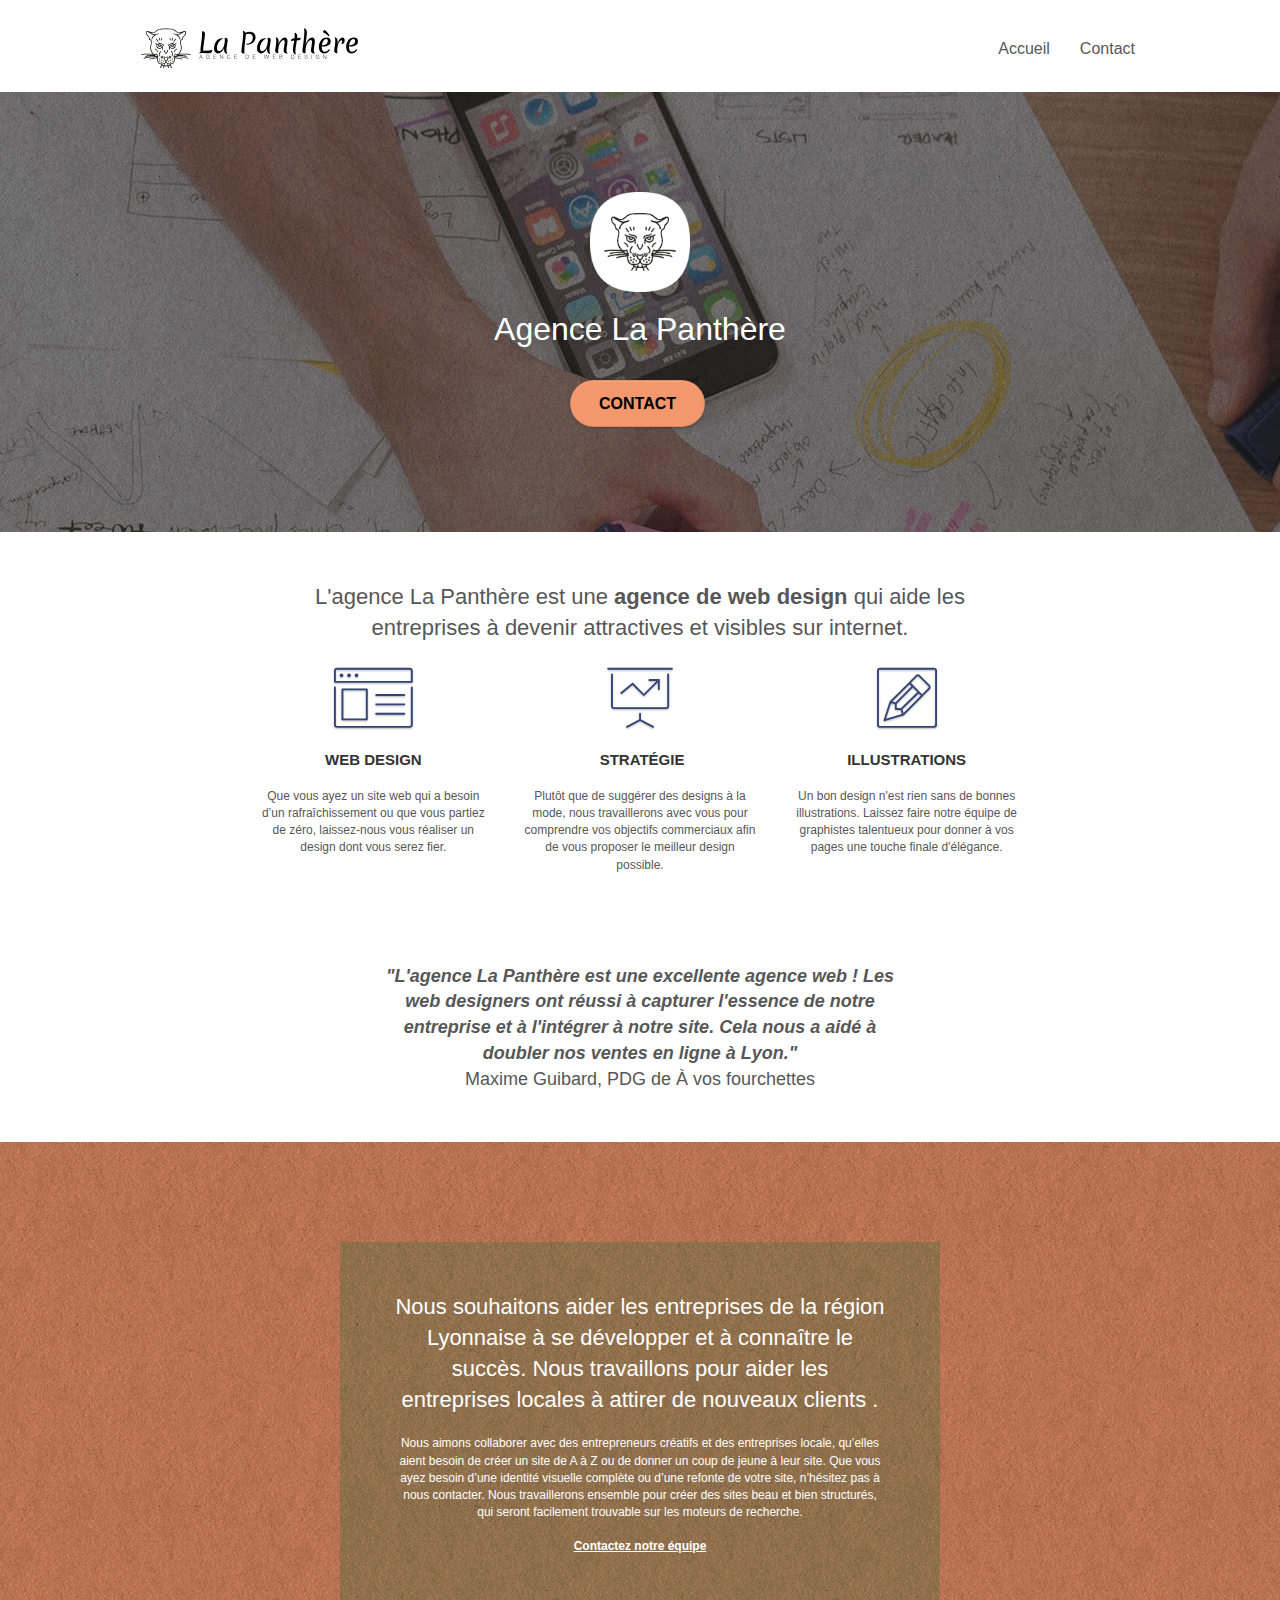
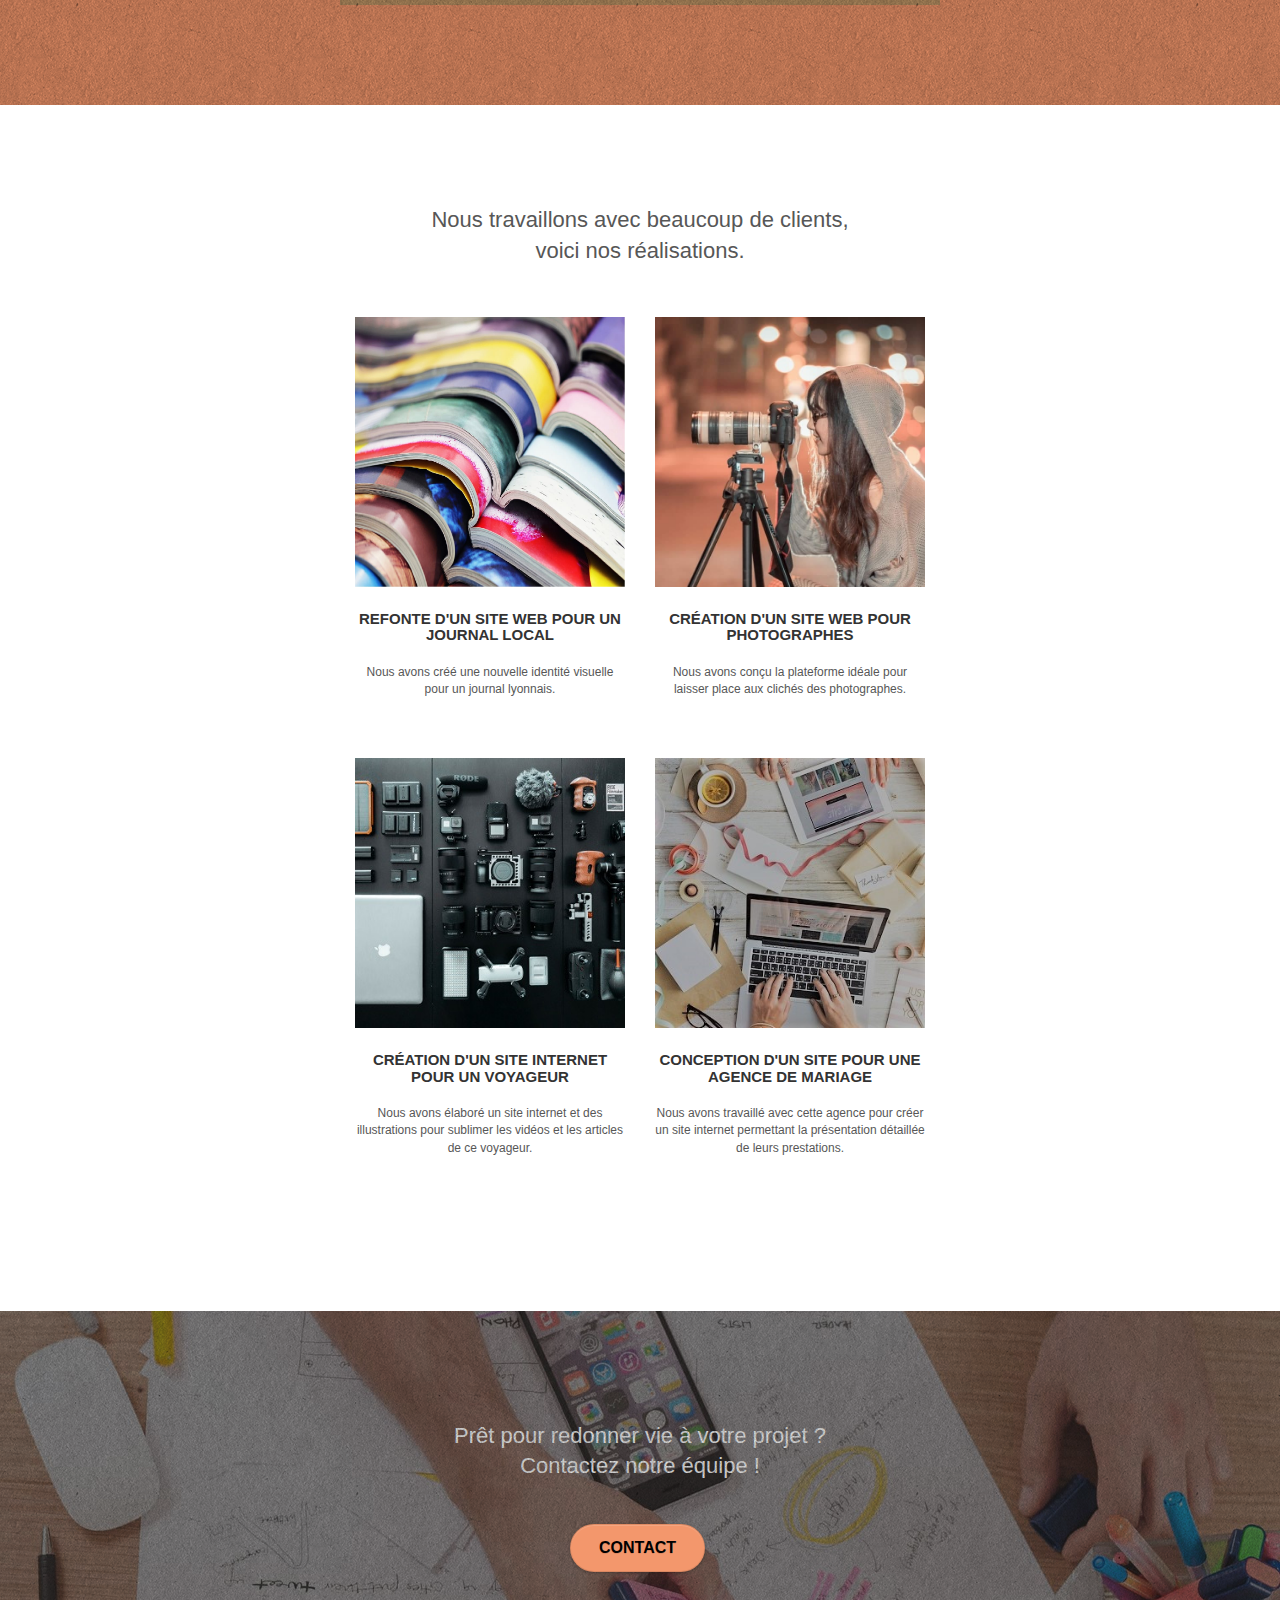
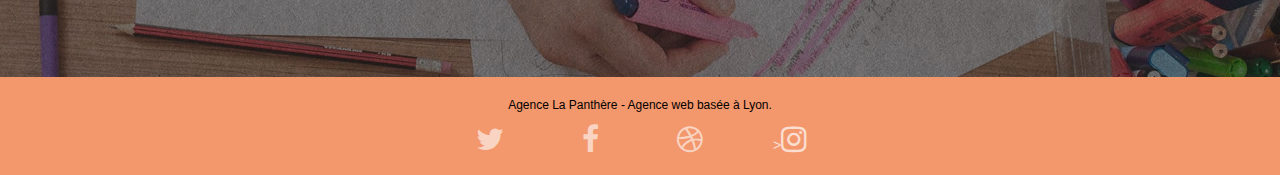
<file: index.html>
<!doctype html>
<html lang="fr">

<head>
	<meta charset="utf-8">
	<meta name="description"
		content="Agence la Panthère, Agence design à Paris qui aide les entreprises devenir attractives et visibles sur internet.">
	<meta name="viewport" content="width=device-width, initial-scale=1.0, viewport-fit=cover">
	<link rel="shortcut icon" type="image/png" href="favicon.jpg">

	<link rel="stylesheet" type="text/css" href="./css/bootstrap.css">
	<link rel="stylesheet" type="text/css" href="style.css">
	<link rel="stylesheet" type="text/css" href="./css/font-awesome.css">
	<link rel="stylesheet" type="text/css" href="./css/et-line.css">


	<script src="./js/jquery-2.1.0.js"></script>
	<script src="./js/bootstrap.js"></script>
	<script src="./js/blocs.js"></script>
	<script src="./js/jquery.touchSwipe.js" defer></script>
	<script src="./js/gmaps.js"></script>


	<title>Agence la Panthère</title>


	<!-- Analytics -->

	<!-- Analytics END -->

</head>

<body>
	<!-- Principal cwonteneur -->
	<main class="page-container">

		<!-- bloc-0 -->
		<header class="bloc bgc-white l-bloc " id="bloc-0">
			<div class="container bloc-sm">

				<nav class="navbar row">
					<div class="navbar-header">
						<a class="navbar-brand" href="index.html"><img src="img/agence-la-panthere-monochrome.svg"
								alt="Logo la Panthère" height="40" /></a>
						<button id="nav-toggle" type="button" class="ui-navbar-toggle navbar-toggle"
							data-toggle="collapse" data-target=".navbar-1">
							<span class="sr-only">Toggle navigation</span><span class="icon-bar"></span><span
								class="icon-bar"></span><span class="icon-bar"></span>
						</button>
					</div>
					<div class="collapse navbar-collapse navbar-1 special-dropdown-nav">
						<ul class="site-navigation nav navbar-nav">
							<li>
								<a href="index.html">Accueil</a>
							</li>
							<li>
								<a href="contact.html">Contact</a>
							</li>
						</ul>
					</div>
				</nav>
			</div>
		</header>
		<!-- bloc-0 END -->

		<!-- bloc-1-presentation -->
		<section class="bloc bgc-dark-slate-blue bg-banniere d-bloc bg-t-edge bloc-bg-texture texture-paper b-parallax"
			id="bloc-1-hero">
			<div class="container bloc-lg">
				<div class="row tight-width-whitespace">
					<div class="col-sm-12">
						<img src="img/logo.png" class="center-block image-resize-mode" width="100"
							alt="Logo la Panthère" />
						<h1 class="text-center hero-bloc-text tc-white ">
							Agence La Panthère
						</h1>
						<div class="text-center">
							<a href="contact.html" class="btn btn-lg btn-clean btn-rd cta-hero btn-atomic-tangerine"
								id="cta-hero">Contact</a>
						</div>
					</div>
				</div>
			</div>
		</section>
		<!-- bloc-1-presentation END -->

		<!-- bloc-2-services -->
		<section class="bloc bgc-white l-bloc" id="bloc-2-services">
			<div class="container bloc-md">
				<div class="row">
					<div class="col-sm-12 text-center">
						<h2 class="servicesH2">
							L'agence La Panthère est une <strong>agence de web design</strong> qui aide les entreprises
							à devenir attractives et visibles sur internet.
						</h2>

					</div>
				</div>
				<div class="row voffset-lg med-width-whitespace">
					<div class="col-sm-4">
						<div class="text-center">
							<span class="et-icon-browser sm-shadow icon-dark-slate-blue icons icon-lg"></span>
						</div>
						<h3 class="mg-md text-center">
							Web design
						</h3>
						<p class="text-center ">
							Que vous ayez un site web qui a besoin d&rsquo;un rafraîchissement ou que vous partiez de
							zéro, laissez-nous vous réaliser un design dont vous serez fier.
						</p>
					</div>
					<div class="col-sm-4">
						<div class="text-center">
							<span class="et-icon-presentation sm-shadow icon-dark-slate-blue icons icon-lg"></span>
						</div>
						<h3 class="mg-md text-center">
							&nbsp;Stratégie
						</h3>
						<p class="text-center ">
							Plutôt que de suggérer des designs à la mode, nous travaillerons avec vous pour comprendre
							vos objectifs commerciaux afin de vous proposer le meilleur design possible.<br>
						</p>
					</div>
					<div class="col-sm-4">
						<div class="text-center">
							<span class="et-icon-edit sm-shadow icon-dark-slate-blue icons icon-lg"></span>
						</div>
						<h3 class="mg-md text-center">
							Illustrations
						</h3>
						<p class="text-center ">
							Un bon design n'est rien sans de bonnes illustrations. Laissez faire notre équipe de
							graphistes talentueux pour donner à vos pages une touche finale d'élégance.
						</p>
					</div>
				</div>
				<div class="row voffset-lg voffset">
					<div class="col-xs-12 col-md-8 col-md-offset-2 text-center">
						<p class="citation">
							<span>
								"L'agence La Panthère est une excellente agence web !
								Les web designers ont réussi à capturer l'essence de
								notre entreprise et à l'intégrer à notre site.
								Cela nous a aidé à doubler nos ventes en ligne à Lyon."</span> <br>
							Maxime Guibard, PDG de À vos fourchettes
						</p>
					</div>
				</div>
			</div>
		</section>
		<!-- bloc-2-services END -->

		<!-- bloc-3-what-i-do -->
		<section
			class="bloc tc-white bgc-atomic-tangerine bg-presentation d-bloc bloc-bg-texture texture-paper b-parallax"
			id="bloc-3-what-i-do">
			<div class="container bloc-lg">
				<div class="row tight-width-whitespace black-background">
					<div class="col-sm-12">
						<h2 class="mg-md text-center tc-white">
							Nous souhaitons aider les entreprises de la région Lyonnaise à se développer et à connaître
							le succès. Nous travaillons pour aider les entreprises locales à attirer de nouveaux clients
							.<br>
						</h2>
						<p class="text-center white">
							Nous aimons collaborer avec des entrepreneurs créatifs et des entreprises locale, qu’elles
							aient besoin de créer un site de A à Z ou de donner un coup de jeune à leur site. Que vous
							ayez besoin d’une identité visuelle complète ou d’une refonte de votre site, n’hésitez pas à
							nous contacter. Nous travaillerons ensemble pour créer des sites beau et bien structurés,
							qui seront facilement trouvable sur les moteurs de recherche. <br><br><a
								class="ltc-white bold-link" href="contact.html">Contactez notre équipe</a><br>
						</p>
					</div>
				</div>
			</div>
		</section>
		<!-- bloc-3-what-i-do END -->

		<!-- bloc-4-portfolio -->
		<section class="bloc bgc-white l-bloc" id="bloc-4-portfolio">
			<div class="container bloc-lg">
				<div class="row">
					<div class="col-sm-12 text-center">
						<h2 class="portfolioH2">
							Nous travaillons avec beaucoup de clients, voici nos réalisations.
						</h2>
					</div>
				</div>
				<div class="row tight-width-whitespace portfolio-row">
					<div class="col-sm-6">
						<a href="#" data-lightbox="img/1.jpg" data-gallery-id="gallery-1"
							data-caption="Refonte d'un site web pour un journal local" data-frame="snapshot-lb"><img
								src="img/1.jpg" alt="Image de la refonte d'un site web pour un journal local"
								class="img-responsive portfolio-thumb" /></a>
						<h3 class="mg-md text-center">
							Refonte d'un site web pour un journal local
						</h3>
						<p class="text-center">
							Nous avons créé une nouvelle identité visuelle pour un journal lyonnais.
						</p>
					</div>
					<div class="col-sm-6">
						<a href="#" data-lightbox="img/2.jpg" data-gallery-id="gallery-1"
							data-caption="Création d'un site web pour photographes" data-frame="snapshot-lb"><img
								src="img/2.jpg" class="img-responsive portfolio-thumb"
								alt="Image de la création d'un site web pour photographes" /></a>
						<h3 class="mg-md text-center">
							Création d'un site web pour photographes
						</h3>
						<p class="text-center">
							Nous avons conçu la plateforme idéale pour laisser place aux clichés des photographes.
						</p>
					</div>
				</div>
				<div class="row tight-width-whitespace portfolio-row">
					<div class="col-sm-6">
						<a href="#" data-lightbox="img/3.jpg" data-gallery-id="gallery-1"
							data-caption="Création d'un site internet pour un voyageur" data-frame="snapshot-lb"><img
								src="img/3.jpg" class="img-responsive portfolio-thumb"
								alt="Image de la création d'un site internet pour un voyageur" /></a>
						<h3 class="mg-md text-center">
							Création d'un site internet pour un voyageur
						</h3>
						<p class="text-center">
							Nous avons élaboré un site internet et des illustrations pour sublimer les vidéos et les
							articles de ce voyageur.
						</p>
					</div>
					<div class="col-sm-6">
						<a href="#" data-lightbox="img/4.jpg" data-gallery-id="gallery-1"
							data-caption="Conception d'un site pour une agence de mariage" data-frame="snapshot-lb"><img
								src="img/4.jpg" class="img-responsive portfolio-thumb"
								alt="Image de la création d'un site web pour agence de mariage" /></a>
						<h3 class="mg-md text-center">
							Conception d'un site pour une agence de mariage
						</h3>
						<p class="text-center">
							Nous avons travaillé avec cette agence pour créer un site internet permettant la
							présentation détaillée de leurs prestations.
						</p>
					</div>
				</div>
			</div>
		</section>
		<!-- bloc-4-portfolio END -->

		<!-- bloc-5-cta -->
		<section class="bloc bgc-dark-slate-blue bg-banniere d-bloc bloc-bg-texture texture-paper" id="bloc-5-cta">
			<div class="container bloc-lg">
				<div class="row">
					<h2 class="mg-md text-center tc-white">
						Prêt pour redonner vie à votre projet ?<br>Contactez notre équipe !
					</h2>
					<div class="col-sm-12 text-center">
						<a href="contact.html"
							class="btn btn-atomic-tangerine btn-clean btn-rd btn-lg cta-hero">Contact</a>
					</div>
				</div>
			</div>
		</section>
		<!-- bloc-5-cta END -->

		<!-- Footer - bloc-8 -->
		<footer class="bloc bgc-atomic-tangerine d-bloc" id="bloc-8">
			<div class="container bloc-sm">
				<div class="row">
					<div class="col-sm-12">
						<p class="text-center black">
							Agence La Panthère - Agence web basée à Lyon.<br>
						</p>
						<div class="row row-no-gutters social">
							<div class="col-sm-3">
								<div class="text-center">
									<a class="social" href="index.html" aria-label="Twitter"><span
											class="fa fa-twitter icon-md"></span></a>
								</div>
							</div>
							<div class="col-sm-3">
								<div class="text-center">
									<a class="social" href="index.html" aria-label="Facebook"><span
											class="fa fa-facebook icon-md"></span></a>
								</div>
							</div>
							<div class="col-sm-3">
								<div class="text-center">
									<a class="social" href="index.html" aria-label="Dribbble"><span
											class="fa fa-dribbble icon-md"></span></a>
								</div>
							</div>
							<div class="col-sm-3">
								<div class="text-center">
									<a class="social" href="index.html" aria-label="Instagram"></a>><span
										class="fa fa-instagram icon-md" </span></a>
								</div>
							</div>
						</div>
					</div>
				</div>
			</div>
		</footer>
	</main>
</body>

</html>
</file>
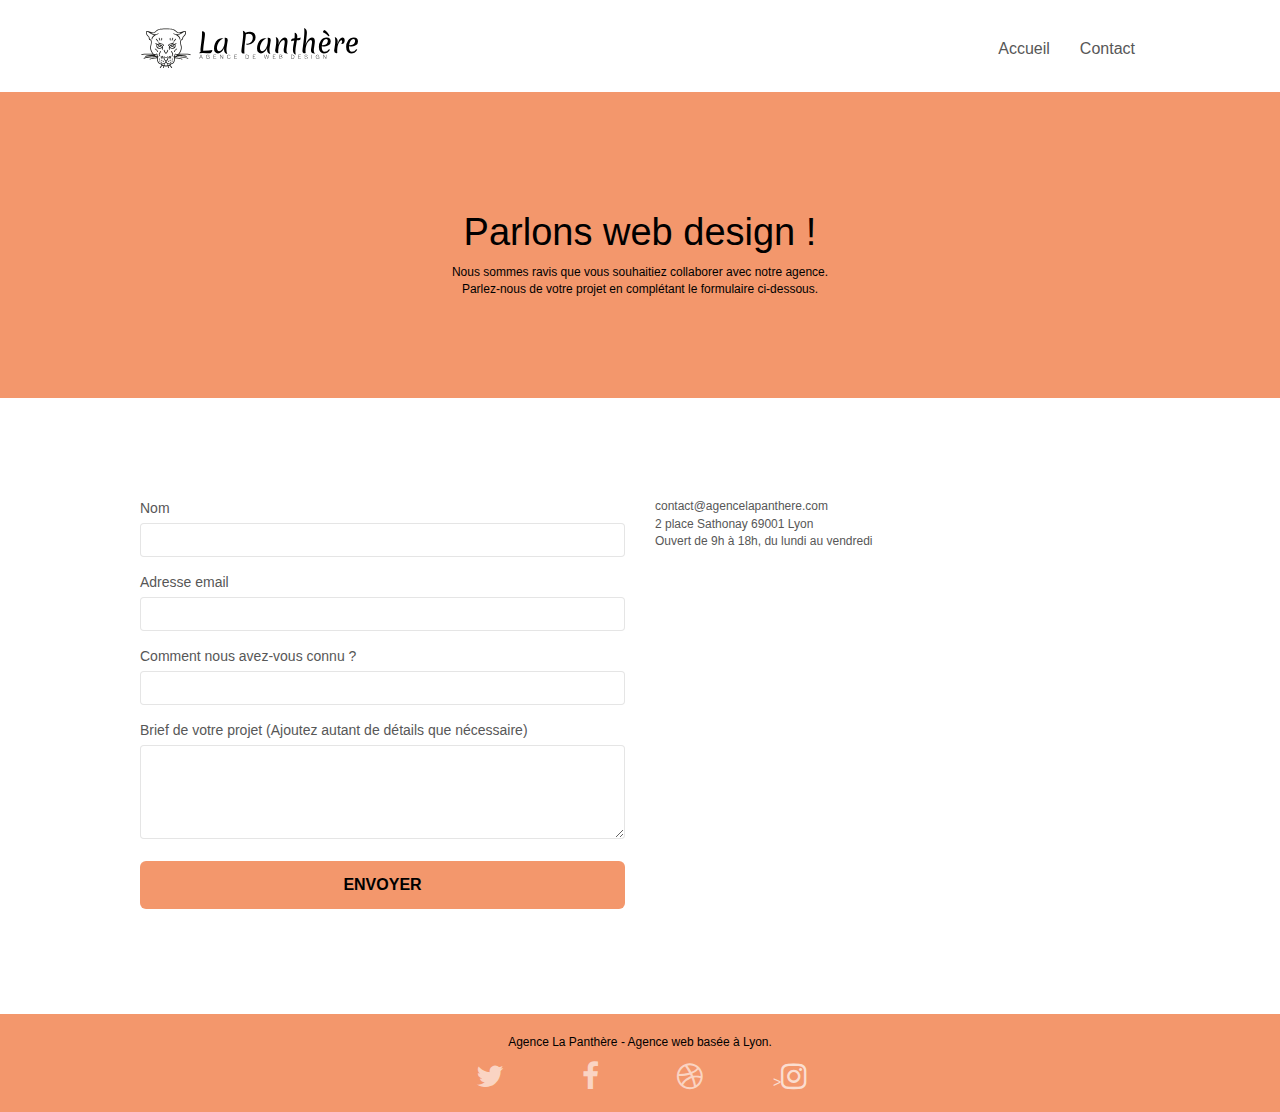
<file: contact.html>
<!doctype html>
<html lang="fr">

<head>
	<meta charset="utf-8">
	<meta name="description" content="">
	<meta name="viewport" content="width=device-width, initial-scale=1.0, viewport-fit=cover">
	<link rel="shortcut icon" type="image/png" href="favicon.jpg">

	<link rel="stylesheet" type="text/css" href="./css/bootstrap.css">
	<link rel="stylesheet" type="text/css" href="style.css">
	<link rel="stylesheet" type="text/css" href="./css/font-awesome.css">
	<link rel="stylesheet" type="text/css" href="./css/et-line.css">


	<script src="./js/jquery-2.1.0.js"></script>
	<script src="./js/bootstrap.js"></script>
	<script src="./js/blocs.js"></script>
	<script src="./js/jquery.touchSwipe.js" defer></script>
	<script src="./js/gmaps.js"></script>
	<title>Contact - Agence la Panthère</title>


	<!-- Analytics -->

	<!-- Analytics END -->

</head>

<body>
	<!-- Principal conteneur -->
	<main class="page-container">

		<!-- bloc-0 -->
		<header class="bloc bgc-white l-bloc " id="bloc-0">
			<div class="container bloc-sm">

				<nav class="navbar row">
					<div class="navbar-header">
						<a class="navbar-brand" href="index.html"><img src="img/agence-la-panthere-monochrome.svg"
								alt="Logo la Panthère" height="40" /></a>
						<button id="nav-toggle" type="button" class="ui-navbar-toggle navbar-toggle"
							data-toggle="collapse" data-target=".navbar-1">
							<span class="sr-only">Toggle navigation</span><span class="icon-bar"></span><span
								class="icon-bar"></span><span class="icon-bar"></span>
						</button>
					</div>
					<div class="collapse navbar-collapse navbar-1 special-dropdown-nav">
						<ul class="site-navigation nav navbar-nav">
							<li>
								<a href="index.html">Accueil</a>
							</li>
							<li>
								<a href="contact.html">Contact</a>
							</li>
						</ul>
					</div>
				</nav>
			</div>
		</header>
		<!-- bloc-0 END -->

		<!-- bloc-6 -->
		<section class="bloc bg-repeat bgc-atomic-tangerine d-bloc bloc-bg-texture" id="bloc-6">
			<div class="container bloc-lg">
				<div class="row">
					<div class="col-sm-12">
						<h1 class="text-center hero-bloc-text black">
							Parlons web design !
						</h1>
						<p class="text-center mg-lg black tight-width-whitespace">
							Nous sommes ravis que vous souhaitiez collaborer avec notre agence.<br>
							Parlez-nous de votre projet en complétant le formulaire ci-dessous.
						</p>
					</div>
				</div>
			</div>
		</section>
		<!-- bloc-6 END -->

		<!-- bloc-7 -->
		<section class="bloc bgc-white l-bloc" id="bloc-7">
			<div class="container bloc-lg">
				<div class="row">
					<div class="col-sm-6">
						<form id="form_1" novalidate success-msg="Your message has been sent."
							fail-msg="Sorry it seems that our mail server is not responding, Sorry for the inconvenience!">
							<div class="form-group">
								<label for="name">
									Nom
								</label>
								<input id="name" class="form-control" required />
							</div>
							<div class="form-group">
								<label for="email">
									Adresse email
								</label>
								<input id="email" class="form-control" type="email" required />
							</div>
							<div class="form-group">
								<label for="input_504">
									Comment nous avez-vous connu ?
								</label>
								<input class="form-control" type="email" required id="input_504" />
							</div>
							<div class="form-group">
								<label for="message">
									Brief de votre projet (Ajoutez autant de détails que nécessaire)<br>
								</label><textarea id="message" class="form-control" rows="4" cols="50"
									required></textarea>
							</div>
							<button class="bloc-button btn btn-lg btn-block cta-hero btn-atomic-tangerine"
								type="submit">
								Envoyer
							</button>
						</form>
					</div>
					<div class="col-sm-6">
						<p>
							contact@agencelapanthere.com<br>2 place Sathonay 69001 Lyon<br>Ouvert de 9h à 18h, du lundi
							au vendredi<br>
						</p>
					</div>
				</div>
			</div>
		</section>
		<!-- bloc-7 END -->

		<!-- ScrollToTop Button -->
		<a class="bloc-button btn btn-d scrollToTop" onclick="scrollToTarget('1')"><span
				class="fa fa-chevron-up"></span></a>
		<!-- ScrollToTop Button END-->


		<!-- Footer - bloc-8 -->
		<footer class="bloc bgc-atomic-tangerine d-bloc" id="bloc-8">
			<div class="container bloc-sm">
				<div class="row">
					<div class="col-sm-12">
						<p class="text-center black">
							Agence La Panthère - Agence web basée à Lyon.<br>
						</p>
						<div class="row row-no-gutters social">
							<div class="col-sm-3">
								<div class="text-center">
									<a class="social" href="index.html" aria-label="Twitter"><span
											class="fa fa-twitter icon-md"></span></a>
								</div>
							</div>
							<div class="col-sm-3">
								<div class="text-center">
									<a class="social" href="index.html" aria-label="Facebook"><span
											class="fa fa-facebook icon-md"></span></a>
								</div>
							</div>
							<div class="col-sm-3">
								<div class="text-center">
									<a class="social" href="index.html" aria-label="Dribbble"><span
											class="fa fa-dribbble icon-md"></span></a>
								</div>
							</div>
							<div class="col-sm-3">
								<div class="text-center">
									<a class="social" href="index.html" aria-label="Instagram"></a>><span
										class="fa fa-instagram icon-md" </span></a>
								</div>
							</div>
						</div>
					</div>
				</div>
			</div>
		</footer>
		<!-- Footer - bloc-8 END -->

	</main>
	<!-- Principal conteneur END -->


</body>

</html>
</file>
<file: style.css>
body {
    margin: 0;
    padding: 0;
    background: #FFF;
    overflow-x: hidden;
    -webkit-font-smoothing: antialiased;
    -moz-osx-font-smoothing: grayscale;
}

a,
button {
    transition: all .3s ease-in-out;
    outline: none !important;
}

a:hover {
    text-decoration: none;
    cursor: pointer;
}

#page-loading-blocs-notifaction {
    position: fixed;
    top: 0;
    bottom: 0;
    width: 100%;
    z-index: 100000;
    background: #FFFFFF url("img/pageload-spinner.gif") no-repeat center center;
}

.bloc {
    width: 100%;
    clear: both;
    background: 50% 50% no-repeat;
    padding: 0 50px;
    -webkit-background-size: cover;
    -moz-background-size: cover;
    -o-background-size: cover;
    background-size: cover;
    position: relative;
}

.bloc .container {
    padding-left: 0;
    padding-right: 0;
}

.bloc-lg {
    padding: 100px 50px;
}

.bloc-md {
    padding: 50px;
}

.bloc-sm {
    padding: 20px 50px;
}

.bg-center,
.bg-l-edge,
.bg-r-edge,
.bg-t-edge,
.bg-b-edge,
.bg-tl-edge,
.bg-bl-edge,
.bg-tr-edge,
.bg-br-edge,
.bg-repeat {
    -webkit-background-size: auto !important;
    -moz-background-size: auto !important;
    -o-background-size: auto !important;
    background-size: auto !important;
}

.bg-repeat {
    background: repeat;
}

.bg-t-edge {
    background: top no-repeat;
}

.bloc-bg-texture::before {
    content: "";
    background-size: 2px 2px;
    position: absolute;
    top: 0;
    bottom: 0;
    left: 0;
    right: 0;
}

.texture-paper::before {
    background: url("img/texture-paper.png");
    background-size: 280px 280px;
}

.b-parallax {
    background-attachment: fixed;
}

.d-bloc {
    color: rgba(255, 255, 255, .7);
}

.d-bloc button:hover {
    color: rgba(255, 255, 255, .9);
}

.d-bloc .icon-round,
.d-bloc .icon-square,
.d-bloc .icon-rounded,
.d-bloc .icon-semi-rounded-a,
.d-bloc .icon-semi-rounded-b {
    border-color: rgba(255, 255, 255, .9);
}

.d-bloc .divider-h span {
    border-color: rgba(255, 255, 255, .2);
}

.d-bloc .a-btn,
.d-bloc .navbar a,
.d-bloc .navbar-brand,
.d-bloc a .icon-sm,
.d-bloc a .icon-md,
.d-bloc a .icon-lg,
.d-bloc a .icon-xl,
.d-bloc h1 a,
.d-bloc h2 a,
.d-bloc h3 a,
.d-bloc h4 a,
.d-bloc h5 a,
.d-bloc h6 a,
.d-bloc p a {
    color: rgba(255, 255, 255, .6);
}

.d-bloc .a-btn:hover,
.d-bloc .navbar a:hover,
.d-bloc .navbar-brand:hover,
.d-bloc a:hover .icon-sm,
.d-bloc a:hover .icon-md,
.d-bloc a:hover .icon-lg,
.d-bloc a:hover .icon-xl,
.d-bloc h1 a:hover,
.d-bloc h2 a:hover,
.d-bloc h3 a:hover,
.d-bloc h4 a:hover,
.d-bloc h5 a:hover,
.d-bloc h6 a:hover,
.d-bloc p a:hover {
    color: rgba(255, 255, 255, 1);
}

.d-bloc .navbar-toggle .icon-bar {
    background: rgba(255, 255, 255, 1);
}

.d-bloc .btn-wire,
.d-bloc .btn-wire:hover {
    color: rgba(255, 255, 255, 1);
    border-color: rgba(255, 255, 255, 1);
}

.d-bloc .panel {
    color: rgba(0, 0, 0, .5);
}

.d-bloc .panel button:hover {
    color: rgba(0, 0, 0, .7);
}

.d-bloc .panel icon {
    border-color: rgba(0, 0, 0, .7);
}

.d-bloc .panel .divider-h span {
    border-color: rgba(0, 0, 0, .1);
}

.d-bloc .panel .a-btn {
    color: rgba(0, 0, 0, .6);
}

.d-bloc .panel .a-btn:hover {
    color: rgba(0, 0, 0, 1);
}

.d-bloc .panel .btn-wire,
.d-bloc .panel .btn-wire:hover {
    color: rgba(0, 0, 0, .7);
    border-color: rgba(0, 0, 0, .3);
}

.d-bloc .panel,
.l-bloc {
    color: rgba(0, 0, 0, .5);
}

.d-bloc .panel button:hover,
.l-bloc button:hover {
    color: rgba(0, 0, 0, .7);
}

.l-bloc .icon-round,
.l-bloc .icon-square,
.l-bloc .icon-rounded,
.l-bloc .icon-semi-rounded-a,
.l-bloc .icon-semi-rounded-b {
    border-color: rgba(0, 0, 0, .7);
}

.d-bloc .panel .divider-h span,
.l-bloc .divider-h span {
    border-color: rgba(0, 0, 0, .1);
}

.d-bloc .panel .a-btn,
.l-bloc .a-btn,
.l-bloc .navbar a,
.l-bloc .navbar-brand,
.l-bloc a .icon-sm,
.l-bloc a .icon-md,
.l-bloc a .icon-lg,
.l-bloc a .icon-xl,
.l-bloc h1 a,
.l-bloc h2 a,
.l-bloc h3 a,
.l-bloc h4 a,
.l-bloc h5 a,
.l-bloc h6 a,
.l-bloc p a {
    color: rgba(0, 0, 0, .6);
}

.d-bloc .panel .a-btn:hover,
.l-bloc .a-btn:hover,
.l-bloc .navbar a:hover,
.l-bloc .navbar-brand:hover,
.l-bloc a:hover .icon-sm,
.l-bloc a:hover .icon-md,
.l-bloc a:hover .icon-lg,
.l-bloc a:hover .icon-xl,
.l-bloc h1 a:hover,
.l-bloc h2 a:hover,
.l-bloc h3 a:hover,
.l-bloc h4 a:hover,
.l-bloc h5 a:hover,
.l-bloc h6 a:hover,
.l-bloc p a:hover {
    color: rgba(0, 0, 0, 1);
}

.l-bloc .navbar-toggle .icon-bar {
    color: rgba(0, 0, 0, .6);
}

.d-bloc .panel .btn-wire,
.d-bloc .panel .btn-wire:hover,
.l-bloc .btn-wire,
.l-bloc .btn-wire:hover {
    color: rgba(0, 0, 0, .7);
    border-color: rgba(0, 0, 0, .3);
}

.voffset {
    margin-top: 30px;
}

.voffset-lg {
    margin-top: 80px;
}

.row-no-gutters {
    margin-right: 0;
    margin-left: 0;
}

.row.row-no-gutters>[class^="col-"],
.row.row-no-gutters>[class*=" col-"] {
    padding-right: 0;
    padding-left: 0;
}

#bloc-1-hero h1 {
    font-size: 32px;
}

.navbar {
    margin-bottom: 0;
    z-index: 1;
}

.navbar-brand {
    height: auto;
    padding: 3px 15px;
    font-size: 25px;
    font-weight: normal;
    font-weight: 600;
    line-height: 44px;
}

.navbar-brand img {
    max-height: 200px;
    margin: 0 5px 0 0;
    display: inline;
}

.navbar-brand img[src$=svg] {
    min-width: 100px;
}

.nav-center .navbar-brand img {
    margin: 0;
}

.navbar .nav {
    padding-top: 2px;
    margin-right: -16px;
    float: right;
    z-index: 1;
}

.nav>li {
    float: left;
    margin-top: 4px;
    font-size: 16px;
}

.navbar-nav .open .dropdown-menu>li>a {
    text-align: inherit;
}

.nav>li a:hover,
.nav>li a:focus {
    background: transparent;
}

.navbar-toggle {
    margin: 10px 10px 0 0;
    border: 0px;
}

.navbar-toggle:hover {
    background: transparent !important;
}

.navbar-toggle .icon-bar {
    background-color: rgba(0, 0, 0, .5);
    width: 26px;
}

.nav-invert .navbar .nav {
    float: left;
}

.nav-invert .navbar-header,
.nav-invert .navbar-brand {
    float: right;
    position: relative;
    z-index: 2;
}

@media (min-width: 768px) {
    .site-navigation {
        position: absolute;
        top: 50%;
        right: 20px;
        transform: translate(0, -50%);
        -webkit-transform: translateY(-50%);
    }

    .nav>li .dropdown-menu a,
    .nav>li .dropdown-menu a:hover {
        color: #484848;
    }

    .nav-invert .site-navigation {
        left: 0;
        right: 0;
    }

    .nav-center {
        text-align: center;
    }

    .nav-center .navbar-header {
        width: 100%;
    }

    .nav-center .navbar-header,
    .nav-center .navbar-brand,
    .nav-center .nav>li {
        float: none;
        display: inline-block;
    }

    .nav-center .site-navigation {
        position: relative;
        width: 100%;
        right: 0;
        margin-right: 0px;
        margin-top: 20px;
    }

    .nav-center.mini-nav .navbar-toggle {
        float: none;
        margin: 10px auto 0;
    }
}

.nav>li>.dropdown a {
    background: none !important;
    display: block;
    padding: 14px 15px;
}

nav .caret {
    margin: 0 5px;
}

.dropdown-menu .dropdown-menu {
    top: -8px;
    left: 100%;
}

.dropdown-menu .dropmenu-flow-right {
    top: 100%;
    left: 0;
    margin-left: -1px;
    border-top-left-radius: 0;
    border-top-right-radius: 0;
}

.dropdown-menu .dropdown span {
    border: 4px solid black;
    border-top-color: transparent;
    border-right-color: transparent;
    border-bottom-color: transparent;
    margin: 6px -5px 0 0 !important;
    float: right;
}

.mg-md {
    margin-top: 10px;
    margin-bottom: 20px;
}

.mg-lg {
    margin-top: 10px;
    margin-bottom: 40px;
}

.btn {
    margin: 0 5px 5px 0;
}

.btn.pull-right {
    margin: 0 0 5px 5px;
}

.btn-d,
.btn-d:hover,
.btn-d:focus {
    color: #FFF;
    background: rgba(0, 0, 0, .3);
}

button {
    outline: none !important;
}

.btn-rd {
    border-radius: 40px;
}

.btn-clean {
    border: 1px solid rgba(0, 0, 0, .08);
    border-bottom-color: rgba(0, 0, 0, .1);
    text-shadow: 0 1px 0 rgba(0, 0, 1, .1);
    box-shadow: 0 1px 3px rgba(0, 0, 1, .25), inset 0 1px 0 0 rgba(255, 255, 255, .15);
}

.icon-md {
    font-size: 30px !important;
}

.icon-lg {
    font-size: 60px !important;
}

.sm-shadow {
    text-shadow: 0 1px 2px rgba(0, 0, 0, .3);
}

.panel-sq,
.panel-sq .panel-heading,
.panel-sq .panel-footer {
    border-radius: 0;
}

.panel-rd {
    border-radius: 30px;
}

.panel-rd .panel-heading {
    border-radius: 29px 29px 0 0;
}

.panel-rd .panel-footer {
    border-radius: 0 0 29px 29px;
}

.form-control {
    border-color: rgba(0, 0, 0, .1);
    box-shadow: none;
}

.scrollToTop {
    width: 40px;
    height: 40px;
    position: fixed;
    bottom: 20px;
    right: 20px;
    opacity: 0;
    z-index: 500;
    transition: all .3s ease-in-out;
}

.scrollToTop span {
    margin-top: 6px;
}

.showScrollTop {
    font-size: 14px;
    opacity: 1;
}

a[data-lightbox] {
    position: relative;
    display: block;
    text-align: center;
}

a[data-lightbox]:hover::before {
    content: "+";
    font-family: "HelveticaNeue-Light", "Helvetica Neue Light", "Helvetica Neue", Helvetica, Arial;
    font-size: 32px;
    width: 50px;
    height: 50px;
    margin-left: -25px;
    border-radius: 50%;
    background: rgba(0, 0, 0, .6);
    color: #FFF;
    font-weight: 100;
    z-index: 1;
    position: absolute;
    top: 50%;
    transform: translateY(-50%);
    -webkit-transform: translateY(-50%);
}

a[data-lightbox]:hover img {
    opacity: 0.6;
    -webkit-animation-fill-mode: none;
    animation-fill-mode: none;
}

#lightbox-modal {
    display: flex;
    align-items: center;
}

#lightbox-modal .modal-dialog {
    width: 90%;
    max-width: 900px;
    margin: 0 auto 0;
}

#lightbox-modal .modal-dialog img {
    max-height: 90vh;
    margin: 0 auto;
}

.lightbox-caption {
    padding: 20px;
    color: #FFF;
    background: rgba(0, 0, 0, .5);
    position: absolute;
    left: 15px;
    right: 15px;
    bottom: 5px;
}

.close-lightbox {
    color: #FFF;
    font-size: 30px;
    position: absolute;
    top: 20px;
    right: 20px;
    z-index: 20;
    background: rgba(0, 0, 0, .5);
    border: none;
    line-height: 30px;
    padding: 0 9px 5px;
    opacity: 0.3;
}

.close-lightbox:hover,
.next-lightbox:hover,
.prev-lightbox:hover {
    opacity: 1.0;
    color: #FFF;
}

.next-lightbox,
.prev-lightbox {
    font-size: 20px;
    color: rgba(255, 255, 255, .9);
    background: rgba(0, 0, 0, .5);
    transition: all .2s ease-in-out;
    position: absolute;
    top: 45%;
    z-index: 1;
    opacity: 0.4;
}

.next-lightbox {
    padding: 6px 8px 1px 13px;
    right: 25px;
}

.prev-lightbox {
    padding: 6px 13px 1px 10px;
    left: 25px;
}

.snapshot-lb .modal-body {
    padding-bottom: 45px;
}

.snapshot-lb .lightbox-caption {
    padding: 0;
    color: rgba(0, 0, 0, .5);
    background: none;
}

h1,
h2,
h3,
h4,
h5,
h6,
p,
label,
.btn,
a {
    font-family: "helvetica";
    font-weight: 400;
    color: #575757 !important;
}

.container {
    max-width: 1000px;
}

.hero-bloc-text {
    font-size: 38px;
}

.hero-bloc-text-sub {
    font-size: 36px;
}

.statement-bloc-text {
    line-height: 26px;
    font-style: italic;
    font-size: 20px;
    text-align: center;
    font-weight: lighter;
    max-width: 520px;
    margin: auto auto auto auto;
}

p {
    font-size: 12px;
}

.tight-width-whitespace {
    max-width: 600px;
    margin: auto auto auto auto;
}

.h1 {
    font-size: 20px;
    font-family: "Open Sans";
}

.cta-hero {
    margin-top: 22px;
    color: #FFFFFF !important;
    text-transform: uppercase;
    padding: 12px 28px 12px 28px;
    font-size: 16px;
    font-weight: 700;
}

.social {
    max-width: 400px;
    margin: auto auto auto auto;
}

h2 {
    font-size: 22px;
    line-height: 1.4em;
}

h3 {
    font-size: 15px;
    text-transform: uppercase;
    font-weight: 700;
    color: #333333 !important;
}

.med-width-whitespace {
    max-width: 800px;
    margin: auto auto auto auto;
    box-shadow: 0px 0px 0px #000000;
}

h1 {
    color: #333333 !important;
}

h4 {
    color: #333333 !important;
}

.icons {
    margin-bottom: 14px;
    margin-top: 24px;
}

.white {
    color: #FFFFFF !important;
}

.black {
    color: #000000 !important;
}

.portfolio-thumb {
    margin-bottom: 24px;
}

.portfolio-row {
    margin-bottom: 44px;
    margin-top: 50px;
}

.avatar {
    box-shadow: 0px 4px 9px rgba(0, 0, 0, 0.3);
}

.black-background {
    background-color: rgba(165, 147, 99, 0.7);
    padding: 40px 40px 40px 40px;
}

.bold-link {
    font-weight: 900;
    text-decoration: underline !important;
}

.bgc-white {
    background-color: #FFFFFF;
}

.bgc-dark-slate-blue {
    background-color: #364577;
}

.bgc-atomic-tangerine {
    background-color: #F3976C;
}

.tc-white {
    color: #FFFFFF !important;
}

.btn-atomic-tangerine {
    background: #f3976c;
    color: #000000 !important;
}

.btn-atomic-tangerine:hover {
    background: #c27956 !important;
    color: #FFFFFF !important;
}

.ltc-white {
    color: #FFFFFF !important;
}

.ltc-white:hover {
    color: #cccccc !important;
}

.ltc-atomic-tangerine {
    color: #F3976C !important;
}

.ltc-atomic-tangerine:hover {
    color: #c27956 !important;
}

.icon-dark-slate-blue {
    color: #364577 !important;
    border-color: #364577 !important;
}

.bg-dots-bg {
    background-image: url("img/dots-bg.png");
}

.bg-banniere {
    background-image: url("img/agence-la-panthere.jpg");
}

.bg-presentation {
    background-image: url("img/image-de-presentation.jpg");
}

@media (max-width: 1024px) {
    .bloc {
        padding-left: 20px;
        padding-right: 20px;
    }

    .bloc.full-width-bloc,
    .bloc-tile-2.full-width-bloc .container,
    .bloc-tile-3.full-width-bloc .container,
    .bloc-tile-4.full-width-bloc .container {
        padding-left: 0;
        padding-right: 0;
    }
}

@media (max-width: 992px) and (min-width: 768px) {
    .navbar .nav {
        max-width: 80%
    }

    .nav-center.navbar .nav {
        max-width: 100%
    }
}

@media only screen and (min-device-width: 768px) and (max-device-width: 1024px) and (orientation: landscape) {
    .b-parallax {
        background-attachment: scroll;
    }
}

@media only screen and (min-device-width: 1024px) and (max-device-width: 1366px) and (-webkit-min-device-pixel-ratio: 1.5) {
    .b-parallax {
        background-attachment: scroll;
    }
}

@media (max-width: 991px) {
    .container {
        width: 100%;
    }

    .b-parallax {
        background-attachment: scroll;
    }

    .page-container,
    #hero-bloc {
        overflow-x: hidden;
        position: relative;
    }

    .bloc {
        padding-left: constant(safe-area-inset-left);
        padding-right: constant(safe-area-inset-right);
    }

    .bloc-group,
    .bloc-group .bloc {
        display: block;
        width: 100%;
    }

    .bloc-fill-screen .fill-bloc-top-edge,
    .bloc-fill-screen .fill-bloc-bottom-edge {
        padding: 0 20px;
        padding-left: constant(safe-area-inset-left);
        padding-right: constant(safe-area-inset-right);
    }
}

@media (max-width: 767px) {
    .page-container {
        overflow-x: hidden;
        position: relative;
    }

    h1,
    h2,
    h3,
    h4,
    h5,
    h6,
    p,
    #disqus_thread {
        padding-left: 10px !important;
        padding-right: 10px !important;
    }

    .b-parallax {
        background-attachment: scroll;
    }

    .navbar .nav {
        padding-top: 0;
        border-top: 1px solid rgba(0, 0, 0, .2);
        float: none !important;
    }

    .navbar.row {
        margin-left: 0;
        margin-right: 0;
    }

    .site-navigation {
        position: inherit;
        transform: none;
        -webkit-transform: none;
        -ms-transform: none;
    }

    .nav>li {
        margin-top: 0;
        border-bottom: 1px solid rgba(0, 0, 0, .1);
        background: rgba(0, 0, 0, .05);
        text-align: left;
        padding-left: 15px;
        width: 100%;
    }

    .nav>li:hover {
        background: rgba(0, 0, 0, .08);
    }

    .dropdown .dropdown a .caret {
        float: none;
        margin: 5px 0 0 10px !important;
        border: 4px solid black;
        border-bottom-color: transparent;
        border-right-color: transparent;
        border-left-color: transparent;
    }

    #hero-bloc .navbar .nav {
        background: rgba(0, 0, 0, .8);
    }

    #hero-bloc .navbar .nav a {
        color: rgba(255, 255, 255, .6);
    }

    .hero {
        padding: 50px 0;
    }

    .hero-nav {
        left: -1px;
        right: -1px;
    }

    .navbar-collapse {
        padding: 0;
        overflow-x: hidden;
        -webkit-box-shadow: none;
        box-shadow: none;
    }

    .navbar-brand img {
        max-height: 40px;
        width: auto;
    }

    .nav-invert .navbar-header {
        float: none;
        width: 100%;
    }

    .nav-invert .navbar-toggle {
        float: left;
        margin-left: 10px;
    }

    .bloc {
        padding-left: 0;
        padding-right: 0;
    }

    .bloc-xxl,
    .bloc-xl,
    .bloc-lg {
        padding: 40px 0;
    }

    .bloc-sm,
    .bloc-md {
        padding-left: 0;
        padding-right: 0;
    }

    .bloc-tile-2 .container,
    .bloc-tile-3 .container,
    .bloc-tile-4 .container,
    .bloc-fill-screen .fill-bloc-top-edge,
    .bloc-fill-screen .fill-bloc-bottom-edge {
        padding-left: 0;
        padding-right: 0;
    }

    .a-block {
        padding: 0 10px;
    }

    .btn-dwn {
        display: none;
    }

    .voffset {
        margin-top: 5px;
    }

    .voffset-md {
        margin-top: 20px;
    }

    .voffset-lg {
        margin-top: 30px;
    }

    form {
        padding: 5px;
    }

    .close-lightbox {
        display: inline-block;
    }

    .blocsapp-device-iphone5 {
        background-size: 216px 425px;
        padding-top: 60px;
        width: 216px;
        height: 425px;
    }

    .blocsapp-device-iphone5 img {
        width: 180px;
        height: 320px;
    }
}

@media (max-width: 400px) {
    .bloc {
        padding-left: 0;
        padding-right: 0;
    }
}

@media (max-width: 767px) {
    .bloc-mob-center-text {
        text-align: center;
    }
}

/* Modifications Projet SEO */

.servicesH2 {
    max-width: 650px;
    margin: auto;
}

.citation {
    font-size: 18px;
    max-width: 51rem;
    margin: auto;
}

.citation span {
    font-weight: bold;
    font-style: italic;
}

.portfolioH2 {
    max-width: 450px;
    margin: auto;
}
</file>
<file: css/et-line.css>
@font-face {
    font-family: et-line;
    src: url(../fonts/et-line.eot);
    src: url(../fonts/et-line.eot?#iefix) format('embedded-opentype'), url(../fonts/et-line.woff) format('woff'), url(../fonts/et-line.ttf) format('truetype'), url(../fonts/et-line.svg#et-line) format('svg');
    font-weight: 400;
    font-style: normal
}

.et-icon-adjustments,
.et-icon-alarmclock,
.et-icon-anchor,
.et-icon-aperture,
.et-icon-attachment,
.et-icon-bargraph,
.et-icon-basket,
.et-icon-beaker,
.et-icon-bike,
.et-icon-book-open,
.et-icon-briefcase,
.et-icon-browser,
.et-icon-calendar,
.et-icon-camera,
.et-icon-caution,
.et-icon-chat,
.et-icon-circle-compass,
.et-icon-clipboard,
.et-icon-clock,
.et-icon-cloud,
.et-icon-compass,
.et-icon-desktop,
.et-icon-dial,
.et-icon-document,
.et-icon-documents,
.et-icon-download,
.et-icon-dribbble,
.et-icon-edit,
.et-icon-envelope,
.et-icon-expand,
.et-icon-facebook,
.et-icon-flag,
.et-icon-focus,
.et-icon-gears,
.et-icon-genius,
.et-icon-gift,
.et-icon-global,
.et-icon-globe,
.et-icon-googleplus,
.et-icon-grid,
.et-icon-happy,
.et-icon-hazardous,
.et-icon-heart,
.et-icon-hotairballoon,
.et-icon-hourglass,
.et-icon-key,
.et-icon-laptop,
.et-icon-layers,
.et-icon-lifesaver,
.et-icon-lightbulb,
.et-icon-linegraph,
.et-icon-linkedin,
.et-icon-lock,
.et-icon-magnifying-glass,
.et-icon-map,
.et-icon-map-pin,
.et-icon-megaphone,
.et-icon-mic,
.et-icon-mobile,
.et-icon-newspaper,
.et-icon-notebook,
.et-icon-paintbrush,
.et-icon-paperclip,
.et-icon-pencil,
.et-icon-phone,
.et-icon-picture,
.et-icon-pictures,
.et-icon-piechart,
.et-icon-presentation,
.et-icon-pricetags,
.et-icon-printer,
.et-icon-profile-female,
.et-icon-profile-male,
.et-icon-puzzle,
.et-icon-quote,
.et-icon-recycle,
.et-icon-refresh,
.et-icon-ribbon,
.et-icon-rss,
.et-icon-sad,
.et-icon-scissors,
.et-icon-scope,
.et-icon-search,
.et-icon-shield,
.et-icon-speedometer,
.et-icon-strategy,
.et-icon-streetsign,
.et-icon-tablet,
.et-icon-target,
.et-icon-telescope,
.et-icon-toolbox,
.et-icon-tools,
.et-icon-tools-2,
.et-icon-trophy,
.et-icon-tumblr,
.et-icon-twitter,
.et-icon-upload,
.et-icon-video,
.et-icon-wallet,
.et-icon-wine {
    font-family: et-line;
    speak: none;
    font-style: normal;
    font-weight: 400;
    font-variant: normal;
    text-transform: none;
    line-height: 1;
    -webkit-font-smoothing: antialiased;
    -moz-osx-font-smoothing: grayscale;
    display: inline-block
}

.et-icon-mobile:before {
    content: "\e000"
}

.et-icon-laptop:before {
    content: "\e001"
}

.et-icon-desktop:before {
    content: "\e002"
}

.et-icon-tablet:before {
    content: "\e003"
}

.et-icon-phone:before {
    content: "\e004"
}

.et-icon-document:before {
    content: "\e005"
}

.et-icon-documents:before {
    content: "\e006"
}

.et-icon-search:before {
    content: "\e007"
}

.et-icon-clipboard:before {
    content: "\e008"
}

.et-icon-newspaper:before {
    content: "\e009"
}

.et-icon-notebook:before {
    content: "\e00a"
}

.et-icon-book-open:before {
    content: "\e00b"
}

.et-icon-browser:before {
    content: "\e00c"
}

.et-icon-calendar:before {
    content: "\e00d"
}

.et-icon-presentation:before {
    content: "\e00e"
}

.et-icon-picture:before {
    content: "\e00f"
}

.et-icon-pictures:before {
    content: "\e010"
}

.et-icon-video:before {
    content: "\e011"
}

.et-icon-camera:before {
    content: "\e012"
}

.et-icon-printer:before {
    content: "\e013"
}

.et-icon-toolbox:before {
    content: "\e014"
}

.et-icon-briefcase:before {
    content: "\e015"
}

.et-icon-wallet:before {
    content: "\e016"
}

.et-icon-gift:before {
    content: "\e017"
}

.et-icon-bargraph:before {
    content: "\e018"
}

.et-icon-grid:before {
    content: "\e019"
}

.et-icon-expand:before {
    content: "\e01a"
}

.et-icon-focus:before {
    content: "\e01b"
}

.et-icon-edit:before {
    content: "\e01c"
}

.et-icon-adjustments:before {
    content: "\e01d"
}

.et-icon-ribbon:before {
    content: "\e01e"
}

.et-icon-hourglass:before {
    content: "\e01f"
}

.et-icon-lock:before {
    content: "\e020"
}

.et-icon-megaphone:before {
    content: "\e021"
}

.et-icon-shield:before {
    content: "\e022"
}

.et-icon-trophy:before {
    content: "\e023"
}

.et-icon-flag:before {
    content: "\e024"
}

.et-icon-map:before {
    content: "\e025"
}

.et-icon-puzzle:before {
    content: "\e026"
}

.et-icon-basket:before {
    content: "\e027"
}

.et-icon-envelope:before {
    content: "\e028"
}

.et-icon-streetsign:before {
    content: "\e029"
}

.et-icon-telescope:before {
    content: "\e02a"
}

.et-icon-gears:before {
    content: "\e02b"
}

.et-icon-key:before {
    content: "\e02c"
}

.et-icon-paperclip:before {
    content: "\e02d"
}

.et-icon-attachment:before {
    content: "\e02e"
}

.et-icon-pricetags:before {
    content: "\e02f"
}

.et-icon-lightbulb:before {
    content: "\e030"
}

.et-icon-layers:before {
    content: "\e031"
}

.et-icon-pencil:before {
    content: "\e032"
}

.et-icon-tools:before {
    content: "\e033"
}

.et-icon-tools-2:before {
    content: "\e034"
}

.et-icon-scissors:before {
    content: "\e035"
}

.et-icon-paintbrush:before {
    content: "\e036"
}

.et-icon-magnifying-glass:before {
    content: "\e037"
}

.et-icon-circle-compass:before {
    content: "\e038"
}

.et-icon-linegraph:before {
    content: "\e039"
}

.et-icon-mic:before {
    content: "\e03a"
}

.et-icon-strategy:before {
    content: "\e03b"
}

.et-icon-beaker:before {
    content: "\e03c"
}

.et-icon-caution:before {
    content: "\e03d"
}

.et-icon-recycle:before {
    content: "\e03e"
}

.et-icon-anchor:before {
    content: "\e03f"
}

.et-icon-profile-male:before {
    content: "\e040"
}

.et-icon-profile-female:before {
    content: "\e041"
}

.et-icon-bike:before {
    content: "\e042"
}

.et-icon-wine:before {
    content: "\e043"
}

.et-icon-hotairballoon:before {
    content: "\e044"
}

.et-icon-globe:before {
    content: "\e045"
}

.et-icon-genius:before {
    content: "\e046"
}

.et-icon-map-pin:before {
    content: "\e047"
}

.et-icon-dial:before {
    content: "\e048"
}

.et-icon-chat:before {
    content: "\e049"
}

.et-icon-heart:before {
    content: "\e04a"
}

.et-icon-cloud:before {
    content: "\e04b"
}

.et-icon-upload:before {
    content: "\e04c"
}

.et-icon-download:before {
    content: "\e04d"
}

.et-icon-target:before {
    content: "\e04e"
}

.et-icon-hazardous:before {
    content: "\e04f"
}

.et-icon-piechart:before {
    content: "\e050"
}

.et-icon-speedometer:before {
    content: "\e051"
}

.et-icon-global:before {
    content: "\e052"
}

.et-icon-compass:before {
    content: "\e053"
}

.et-icon-lifesaver:before {
    content: "\e054"
}

.et-icon-clock:before {
    content: "\e055"
}

.et-icon-aperture:before {
    content: "\e056"
}

.et-icon-quote:before {
    content: "\e057"
}

.et-icon-scope:before {
    content: "\e058"
}

.et-icon-alarmclock:before {
    content: "\e059"
}

.et-icon-refresh:before {
    content: "\e05a"
}

.et-icon-happy:before {
    content: "\e05b"
}

.et-icon-sad:before {
    content: "\e05c"
}

.et-icon-facebook:before {
    content: "\e05d"
}

.et-icon-twitter:before {
    content: "\e05e"
}

.et-icon-googleplus:before {
    content: "\e05f"
}

.et-icon-rss:before {
    content: "\e060"
}

.et-icon-tumblr:before {
    content: "\e061"
}

.et-icon-linkedin:before {
    content: "\e062"
}

.et-icon-dribbble:before {
    content: "\e063"
}
</file>
